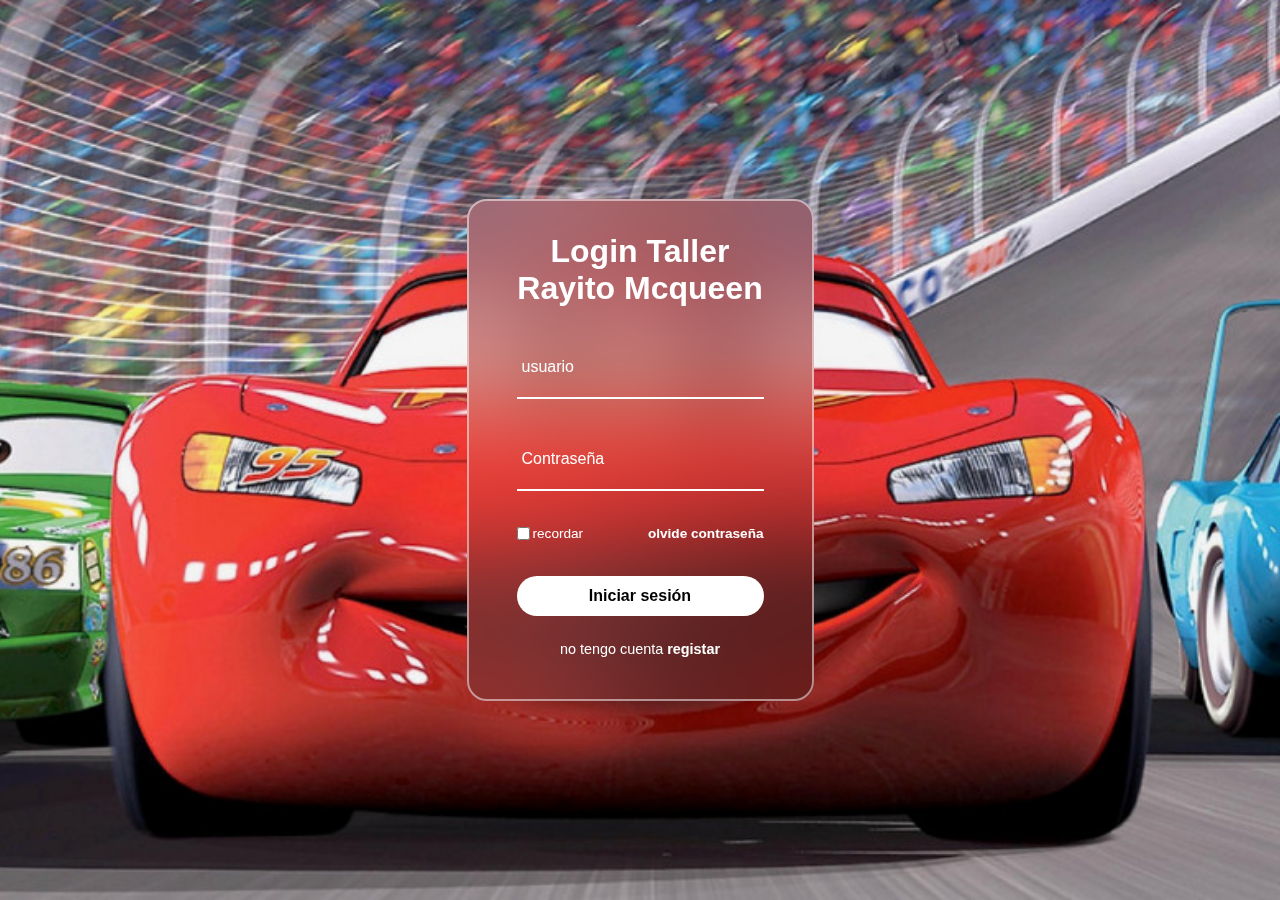
<file: index.html>
<!DOCTYPE html>
<html lang="es">
<head>
    <meta charset="UTF-8">
    <meta name="viewport" content="width=device-width, initial-scale=1.0">
    <link rel="stylesheet" href="css/estilo_login.css">
    <link rel="stylesheet" href="css/estilo_admin.css">
    
    <title>Document</title>
</head>
<body>
    <section>
        <form form action="php/login.php" method="post" class="formulario">        
            <h1>Login Taller</h1>
            <H3>Rayito Mcqueen</H3>

            <div class="inputbox">
                <ion.icon name="user-outline"></ion.icon>
                <input name ="email" type="email" required>
                <label for="">usuario</label>
            </div>
            <div class="inputbox">
                <ion.icon name="lock-closed-outline"></ion.icon>
                <input name ="password" type="password" required>
                <label for="">Contraseña</label>
            </div>

            <div class="forget">
                <label for=""><input type="checkbox">recordar</label>
                <a href="#">olvide contraseña</a>
            </div>   
          
           <input class="styled" type="submit" value="Iniciar sesión"/> 
           
            <div class="register">
                <p>no tengo cuenta <a href="#">registar</a></p>
            </div>

        </form>    
    </section>
</body>
</html>
</file>
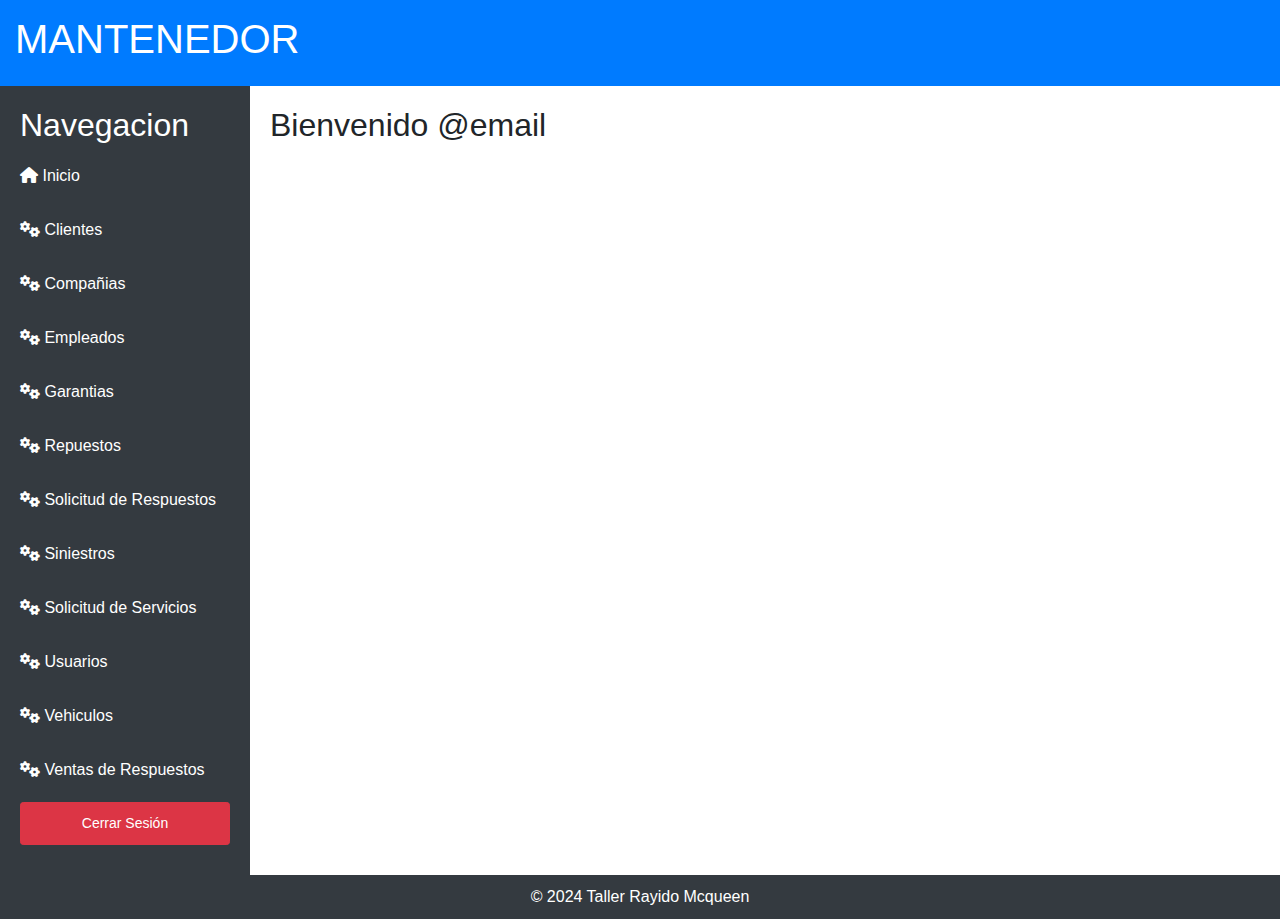
<file: paginas/mantenedor.html>
<!DOCTYPE html>
<html lang="en">
<head>
    <meta charset="UTF-8">
    <meta name="viewport" content="width=device-width, initial-scale=1.0">
    <title>Admin Dashboard</title>
    <link rel="stylesheet" href="https://cdnjs.cloudflare.com/ajax/libs/font-awesome/6.0.0-beta3/css/all.min.css">
    <link rel="stylesheet" href="https://cdnjs.cloudflare.com/ajax/libs/twitter-bootstrap/4.6.0/css/bootstrap.min.css">
    <link rel="stylesheet" href="../css/estilo_admin.css">
</head>
<body>
    <div class="header">
        <h1>MANTENEDOR           
        </h1>
    </div>
    <div class="wrapper">
        <nav class="sidebar">
            <h2>Navegacion</h2>
            <a href="admin.html"><i class="fas fa-home"></i> Inicio</a>
            <a href="mantenedores/clientes.html"><i class="fas fa-cogs"></i> Clientes</a>
            <a href="mantenedores/compania.html"><i class="fas fa-cogs"></i> Compañias</a>
            <a href="mantenedores/empleados.html"><i class="fas fa-cogs"></i> Empleados</a>
            <a href="mantenedores/garantias.html"><i class="fas fa-cogs"></i> Garantias</a>
            <a href="mantenedores/repuestos.php"><i class="fas fa-cogs"></i> Repuestos</a>
            <a href="mantenedores/encontru.html"><i class="fas fa-cogs"></i> Solicitud de Respuestos</a>
            <a href="mantenedores/encontru.html"><i class="fas fa-cogs"></i> Siniestros</a>
            <a href="mantenedores/encontru.html"><i class="fas fa-cogs"></i> Solicitud de Servicios</a>
            <a href="mantenedores/usuarios.php"><i class="fas fa-cogs"></i> Usuarios</a>
            <a href="mantenedores/encontru.html"><i class="fas fa-cogs"></i> Vehiculos</a>
            <a href="mantenedores/encontru.html"><i class="fas fa-cogs"></i> Ventas de Respuestos</a>
            <a href="../index.html" class="btn btn-danger btn-sm" style="margin-top: 10px;">Cerrar Sesión</a>
        </nav> 
        <div class="main-content">
            <h2>Bienvenido @email</h2>            
        </div>
    </div>
    <div class="footer">
        &copy; 2024 Taller Rayido Mcqueen
    </div>
</body>
</html>
</file>
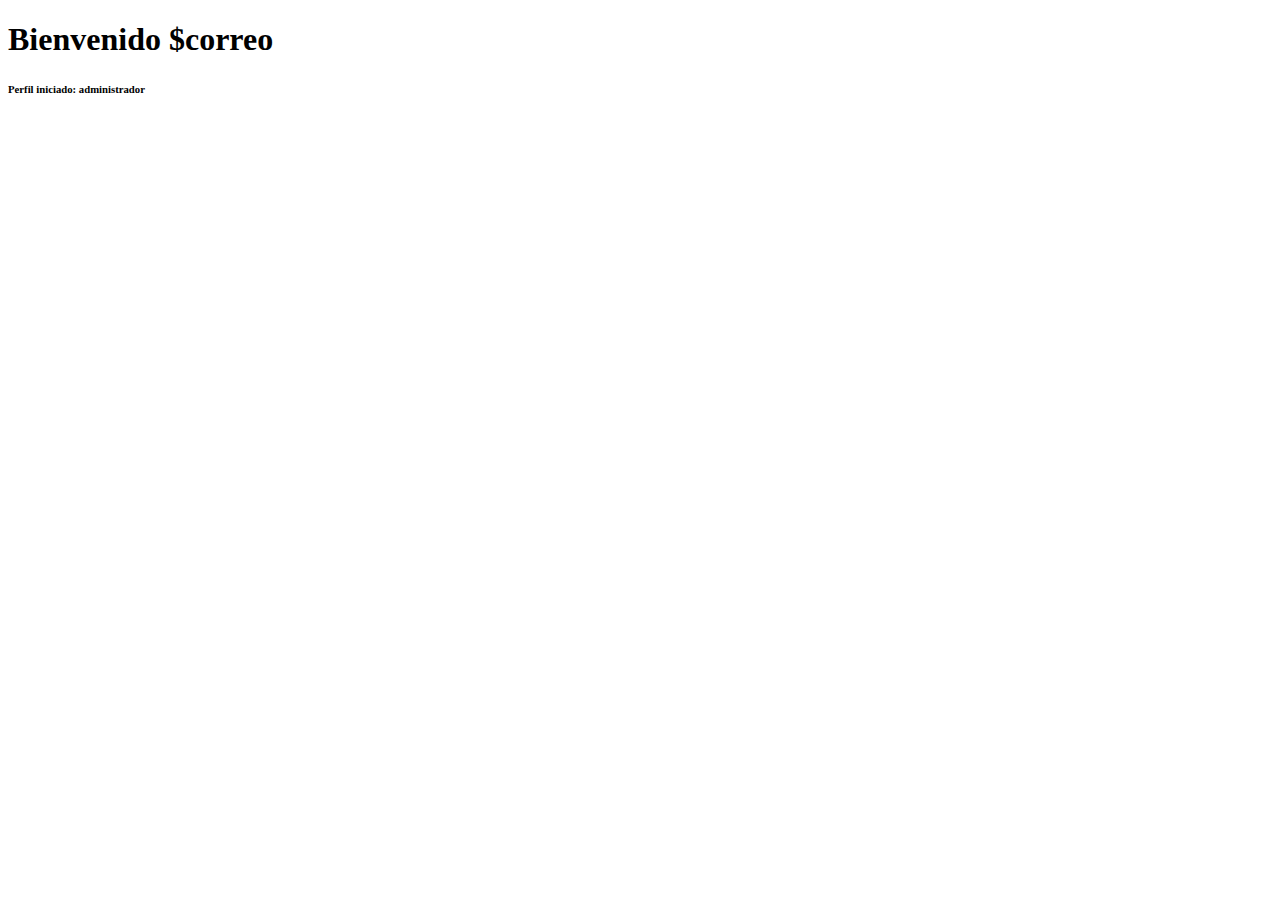
<file: paguinas/admin.html>
<!DOCTYPE html>
<html lang="en">
<head>
    <meta charset="UTF-8">
    <meta name="viewport" content="width=device-width, initial-scale=1.0">
    <title>Document</title>
</head>
<body>
    <h1>Bienvenido $correo</h1>
    <h6>Perfil iniciado: administrador</h6>
</body>
</html>
</file>
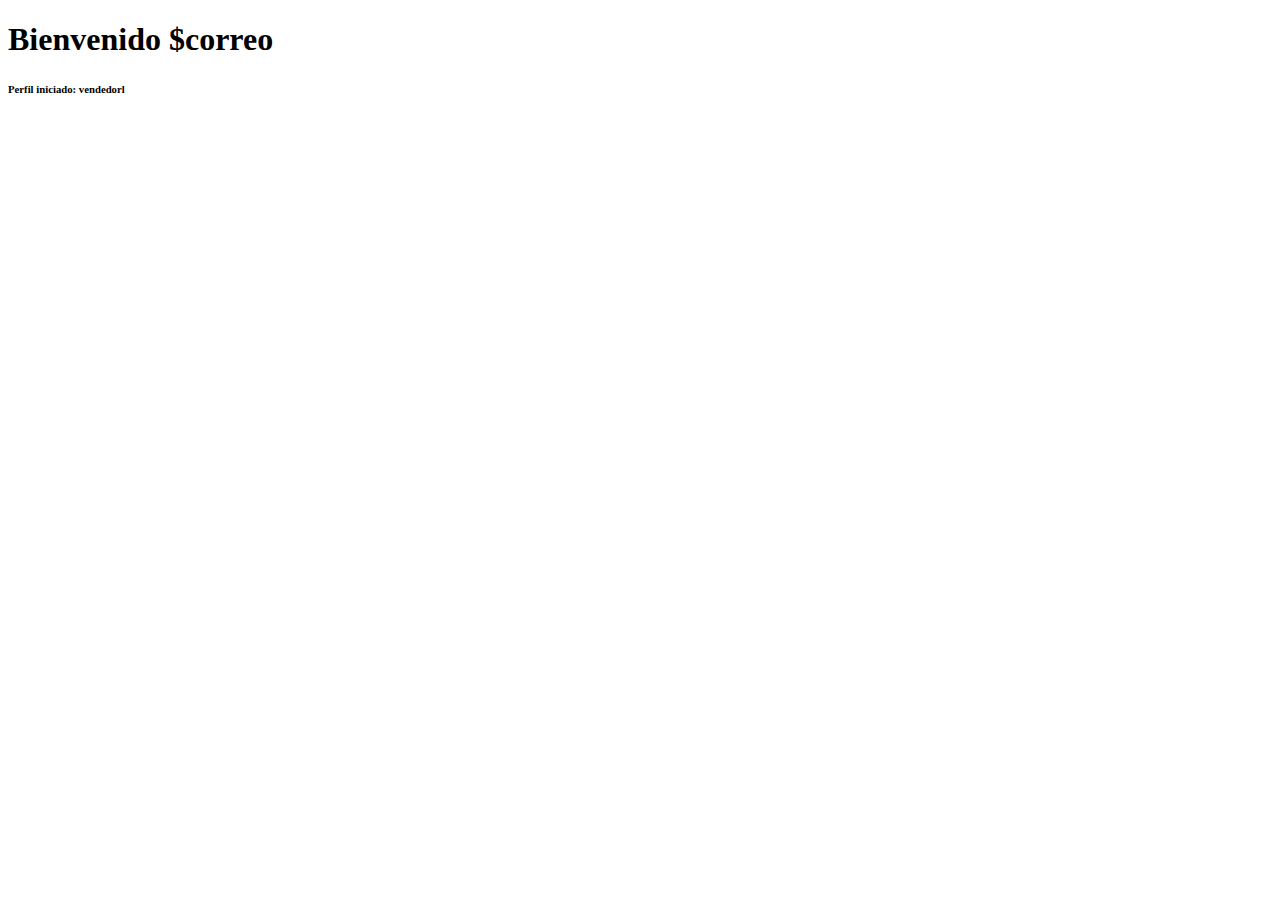
<file: paguinas/vendedor.html>
<!DOCTYPE html>
<html lang="en">
<head>
    <meta charset="UTF-8">
    <meta name="viewport" content="width=device-width, initial-scale=1.0">
    <title>Document</title>
</head>
<body>
    <h1>Bienvenido $correo</h1>
    <h6>Perfil iniciado: vendedorl</h6>

    
</body>
</html>
</file>
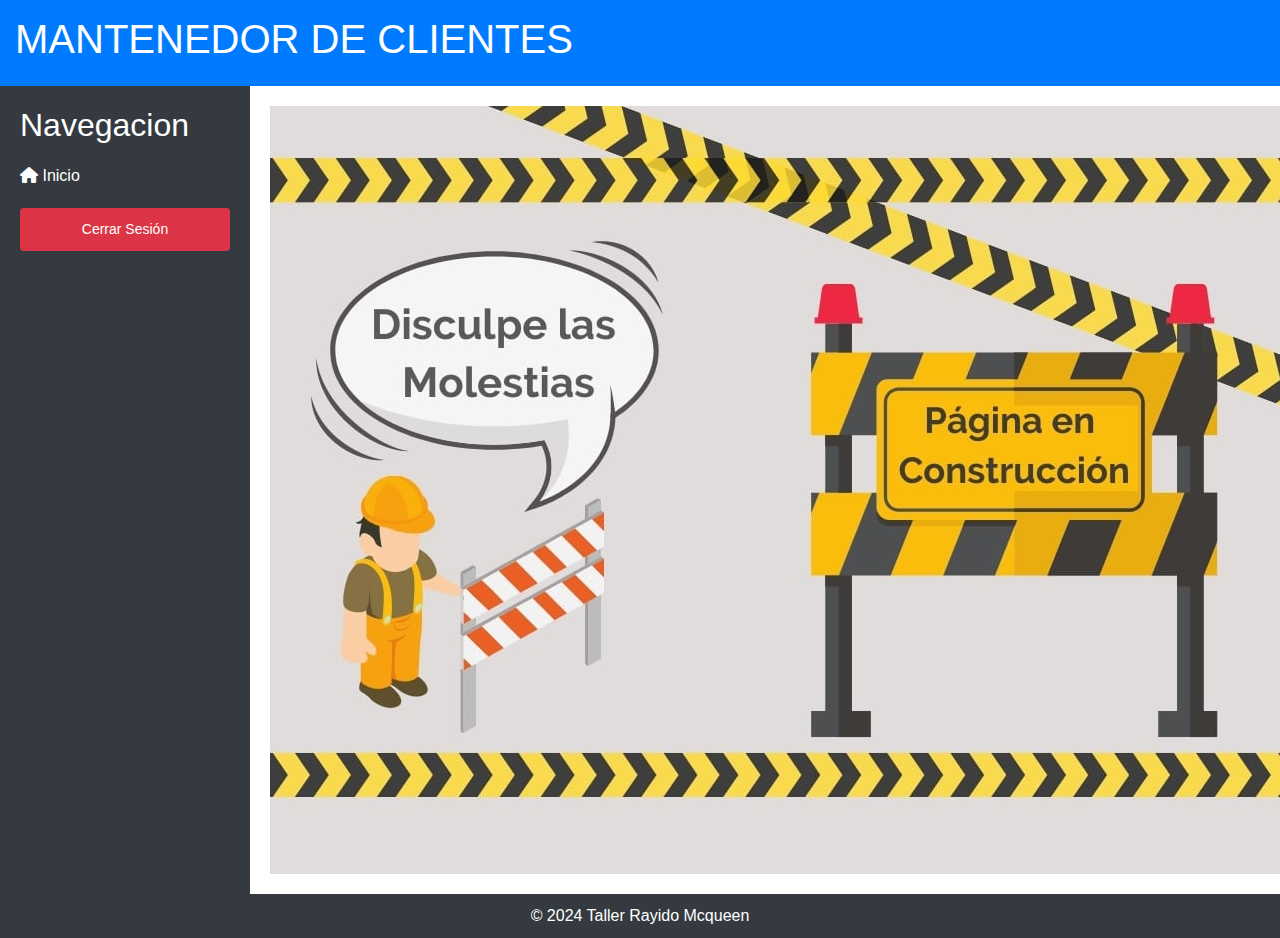
<file: paginas/mantenedores/clientes.html>
<!DOCTYPE html>
<html lang="en">
<head>
    <meta charset="UTF-8">
    <meta name="viewport" content="width=device-width, initial-scale=1.0">
    <title>Admin Dashboard</title>
    <link rel="stylesheet" href="https://cdnjs.cloudflare.com/ajax/libs/font-awesome/6.0.0-beta3/css/all.min.css">
    <link rel="stylesheet" href="https://cdnjs.cloudflare.com/ajax/libs/twitter-bootstrap/4.6.0/css/bootstrap.min.css">
    <link rel="stylesheet" href="../../css/estilo_admin.css">
</head>
<body>
    <div class="header">
        <h1>MANTENEDOR DE CLIENTES</h1>
    </div>
    <div class="wrapper">
        <nav class="sidebar">
            <h2>Navegacion</h2>
            <a href="../admin.html"><i class="fas fa-home"></i> Inicio</a> 
            <a href="../index.html" class="btn btn-danger btn-sm" style="margin-top: 10px;">Cerrar Sesión</a>           
        </nav> 
        <div class="main-content">
            <img src="../../img/encontru.jpg" alt="">              
        </div>
    </div>
    <div class="footer">
        &copy; 2024 Taller Rayido Mcqueen
    </div>
</body>
</html>
</file>
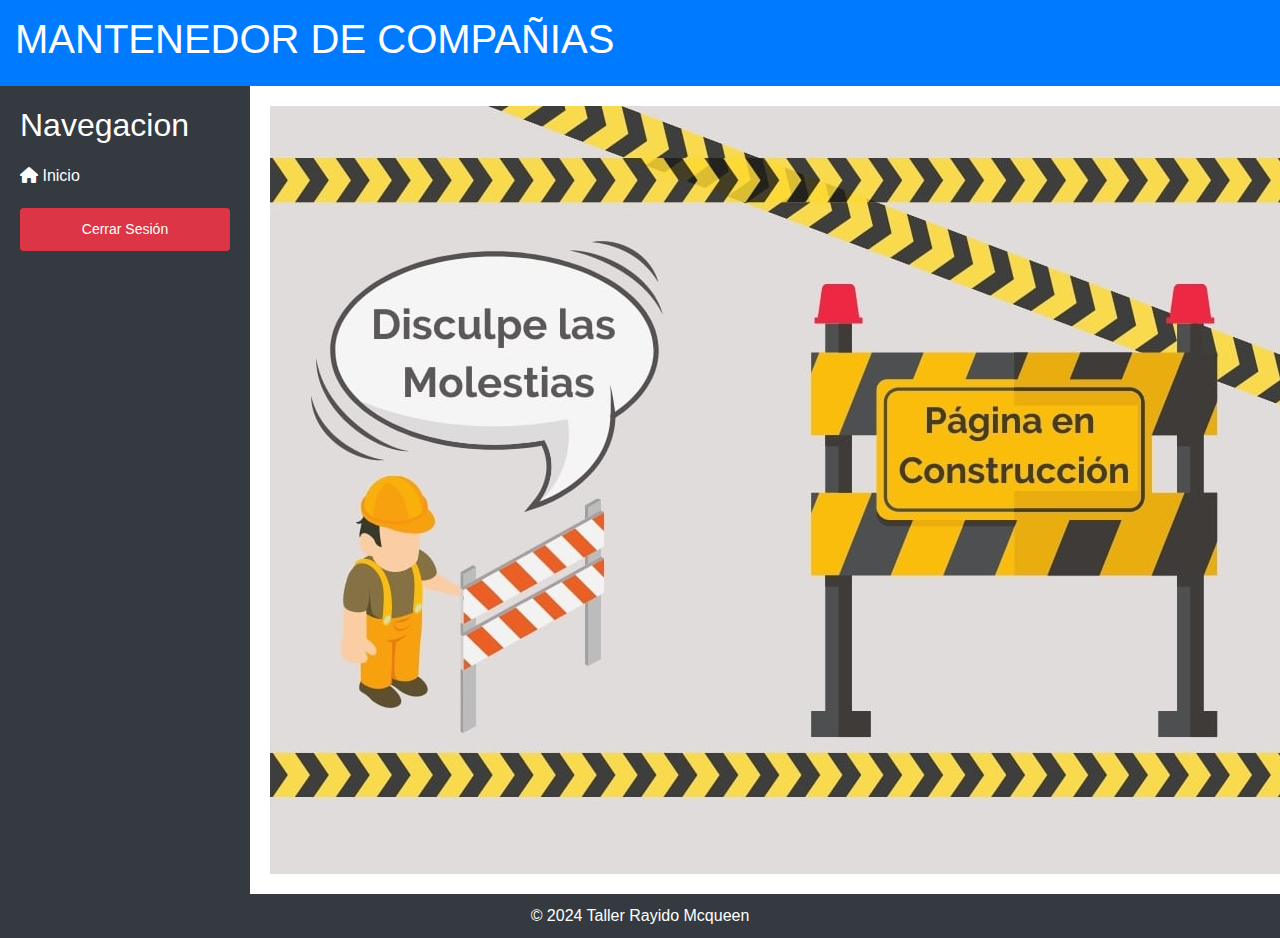
<file: paginas/mantenedores/compania.html>
<!DOCTYPE html>
<html lang="en">
<head>
    <meta charset="UTF-8">
    <meta name="viewport" content="width=device-width, initial-scale=1.0">
    <title>Admin Dashboard</title>
    <link rel="stylesheet" href="https://cdnjs.cloudflare.com/ajax/libs/font-awesome/6.0.0-beta3/css/all.min.css">
    <link rel="stylesheet" href="https://cdnjs.cloudflare.com/ajax/libs/twitter-bootstrap/4.6.0/css/bootstrap.min.css">
    <link rel="stylesheet" href="../../css/estilo_admin.css">
</head>
<body>
    <div class="header">
        <h1>MANTENEDOR DE COMPAÑIAS</h1>
    </div>
    <div class="wrapper">
        <nav class="sidebar">
            <h2>Navegacion</h2>
            <a href="../admin.html"><i class="fas fa-home"></i> Inicio</a>     
            <a href="../index.html" class="btn btn-danger btn-sm" style="margin-top: 10px;">Cerrar Sesión</a>       
        </nav> 
        <div class="main-content">
            <img src="../../img/encontru.jpg" alt="">              
        </div>
    </div>
    <div class="footer">
        &copy; 2024 Taller Rayido Mcqueen
    </div>
</body>
</html>
</file>
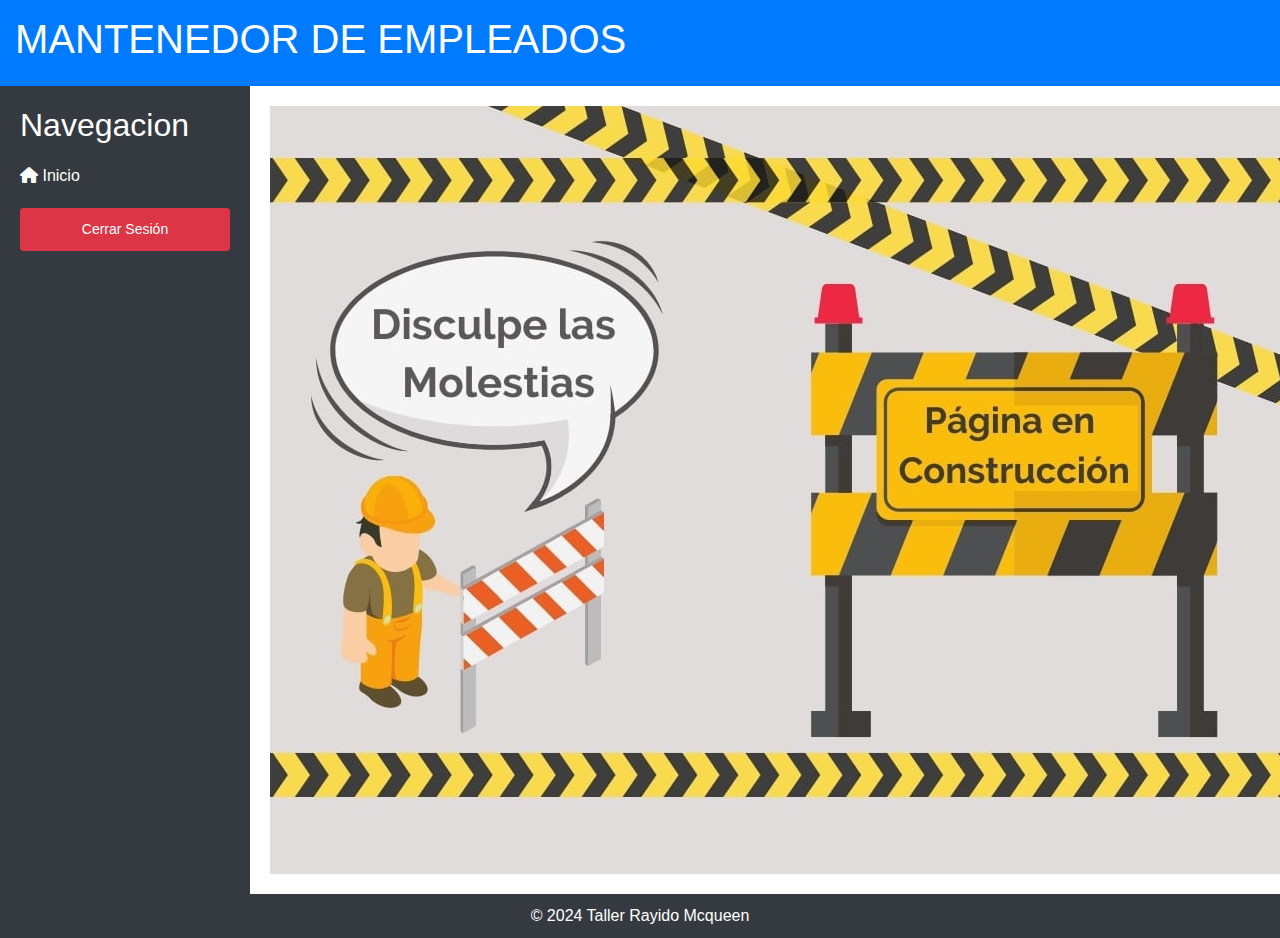
<file: paginas/mantenedores/empleados.html>
<!DOCTYPE html>
<html lang="en">
<head>
    <meta charset="UTF-8">
    <meta name="viewport" content="width=device-width, initial-scale=1.0">
    <title>Admin Dashboard</title>
    <link rel="stylesheet" href="https://cdnjs.cloudflare.com/ajax/libs/font-awesome/6.0.0-beta3/css/all.min.css">
    <link rel="stylesheet" href="https://cdnjs.cloudflare.com/ajax/libs/twitter-bootstrap/4.6.0/css/bootstrap.min.css">
    <link rel="stylesheet" href="../../css/estilo_admin.css">
</head>
<body>
    <div class="header">
        <h1>MANTENEDOR DE EMPLEADOS</h1>
    </div>
    <div class="wrapper">
        <nav class="sidebar">
            <h2>Navegacion</h2>
            <a href="../admin.html"><i class="fas fa-home"></i> Inicio</a>  
            <a href="../index.html" class="btn btn-danger btn-sm" style="margin-top: 10px;">Cerrar Sesión</a>          
        </nav> 
        <div class="main-content">
            <img src="../../img/encontru.jpg" alt="">               
        </div>
    </div>
    <div class="footer">
        &copy; 2024 Taller Rayido Mcqueen
    </div>
</body>
</html>
</file>
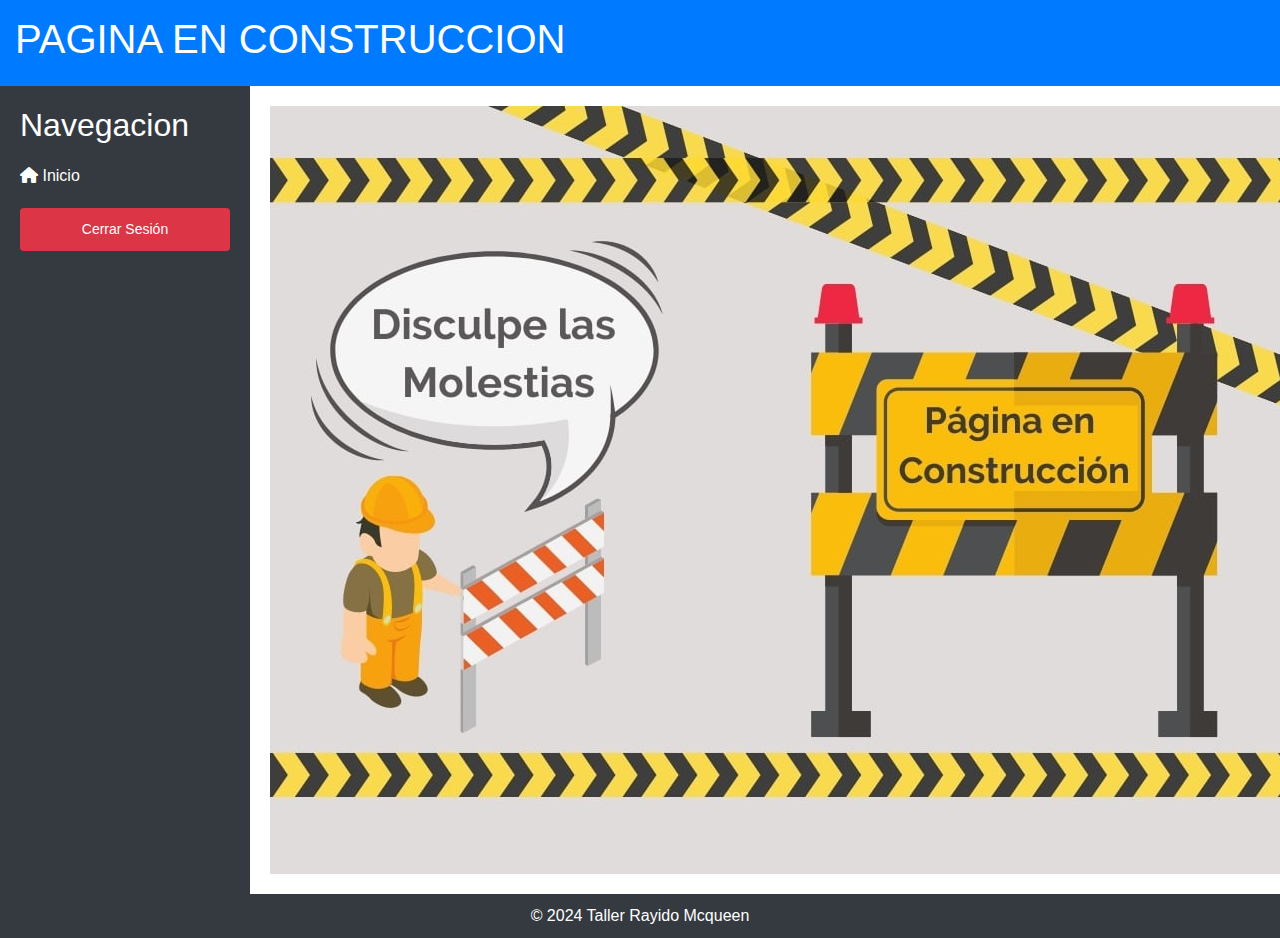
<file: paginas/mantenedores/encontru.html>
<!DOCTYPE html>
<html lang="en">
<head>
    <meta charset="UTF-8">
    <meta name="viewport" content="width=device-width, initial-scale=1.0">
    <title>Admin Dashboard</title>
    <link rel="stylesheet" href="https://cdnjs.cloudflare.com/ajax/libs/font-awesome/6.0.0-beta3/css/all.min.css">
    <link rel="stylesheet" href="https://cdnjs.cloudflare.com/ajax/libs/twitter-bootstrap/4.6.0/css/bootstrap.min.css">
    <link rel="stylesheet" href="../../css/estilo_admin.css">
    
   
</head>
<body>
    <div class="header">
        <h1>PAGINA EN CONSTRUCCION</h1>
    </div>
    <div class="wrapper">
        <nav class="sidebar">
            <h2>Navegacion</h2>
            <a href="../admin.html"><i class="fas fa-home"></i> Inicio</a>   
            <a href="../index.html" class="btn btn-danger btn-sm" style="margin-top: 10px;">Cerrar Sesión</a>         
        </nav> 
        <div class="main-content">
            <img src="../../img/encontru.jpg" alt="">           
        </div>
    </div>
    <div class="footer">
        &copy; 2024 Taller Rayido Mcqueen
    </div>
</body>
</html>
</file>
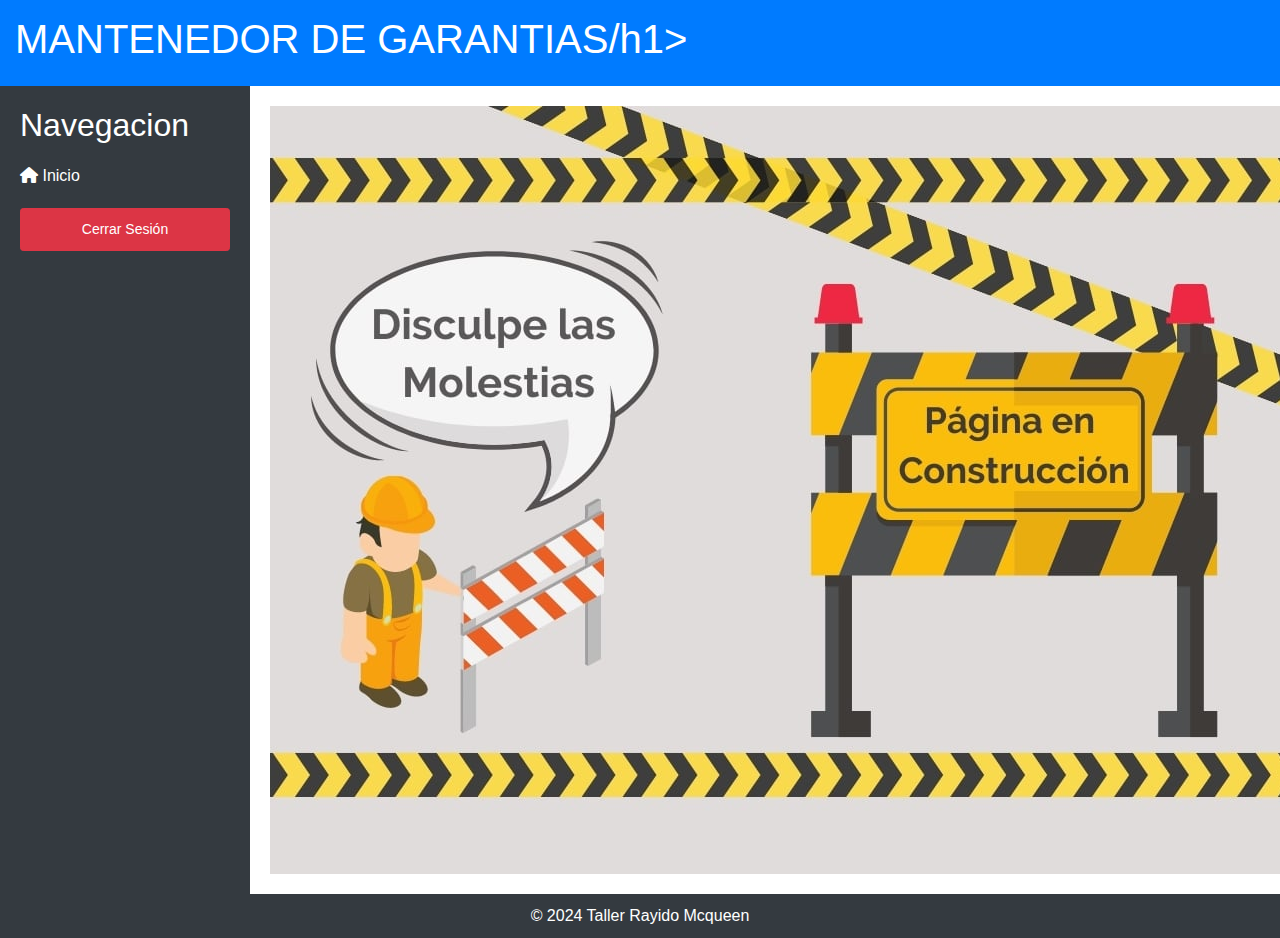
<file: paginas/mantenedores/garantias.html>
<!DOCTYPE html>
<html lang="en">
<head>
    <meta charset="UTF-8">
    <meta name="viewport" content="width=device-width, initial-scale=1.0">
    <title>Admin Dashboard</title>
    <link rel="stylesheet" href="https://cdnjs.cloudflare.com/ajax/libs/font-awesome/6.0.0-beta3/css/all.min.css">
    <link rel="stylesheet" href="https://cdnjs.cloudflare.com/ajax/libs/twitter-bootstrap/4.6.0/css/bootstrap.min.css">
    <link rel="stylesheet" href="../../css/estilo_admin.css">
</head>
<body>
    <div class="header">
        <h1>MANTENEDOR DE GARANTIAS/h1>
    </div>
    <div class="wrapper">
        <nav class="sidebar">
            <h2>Navegacion</h2>
            <a href="admin.html"><i class="fas fa-home"></i> Inicio</a>    
            <a href="../index.html" class="btn btn-danger btn-sm" style="margin-top: 10px;">Cerrar Sesión</a>        
        </nav> 
        <div class="main-content">
            <img src="../../img/encontru.jpg" alt="">              
        </div>
    </div>
    <div class="footer">
        &copy; 2024 Taller Rayido Mcqueen
    </div>
</body>
</html>
</file>
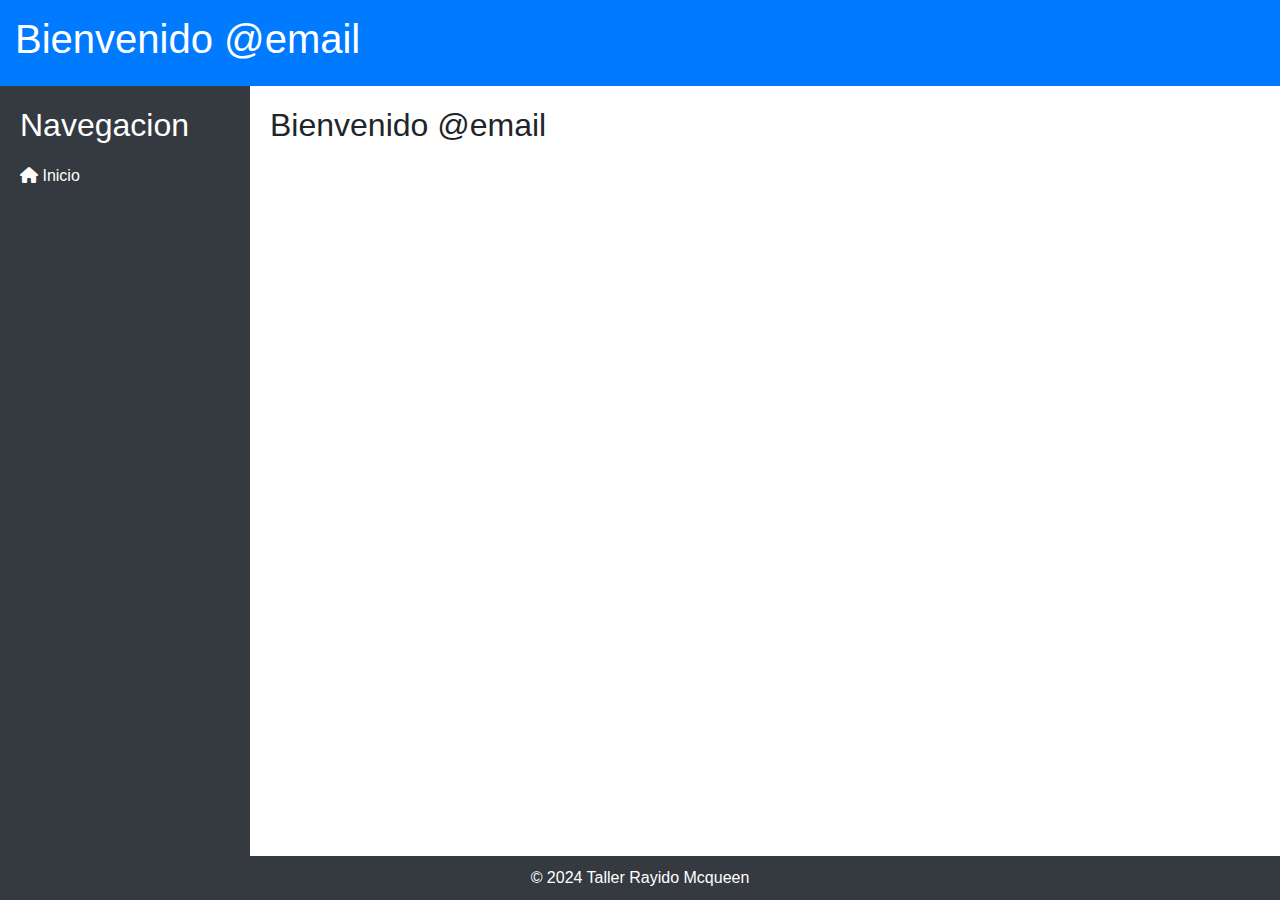
<file: paginas/mantenedores/repuestos.html>
<!DOCTYPE html>
<html lang="en">
<head>
    <meta charset="UTF-8">
    <meta name="viewport" content="width=device-width, initial-scale=1.0">
    <title>Admin Dashboard</title>
    <link rel="stylesheet" href="https://cdnjs.cloudflare.com/ajax/libs/font-awesome/6.0.0-beta3/css/all.min.css">
    <link rel="stylesheet" href="https://cdnjs.cloudflare.com/ajax/libs/twitter-bootstrap/4.6.0/css/bootstrap.min.css">
    <link rel="stylesheet" href="../../css/estilo_admin.css">
</head>
<body>
    <div class="header">
        <h1>Bienvenido @email</h1>
    </div>
    <div class="wrapper">
        <nav class="sidebar">
            <h2>Navegacion</h2>
            <a href="admin.html"><i class="fas fa-home"></i> Inicio</a>            
        </nav> 
        <div class="main-content">
            <h2>Bienvenido @email</h2>            
        </div>
    </div>
    <div class="footer">
        &copy; 2024 Taller Rayido Mcqueen
    </div>
</body>
</html>
</file>
<file: css/estilo_login.css>
*{
    margin: 0;
    padding: 0;
    box-sizing: border-box;
    font-family: 'poppins',sans-serif;
    
}

body{
    display: flex;
    align-items: center;
    justify-content: center;
    min-height: 100vh;
    
    background-image: url('../img/cars.jpg');
    background-repeat: no-repeat;
    background-position: center;
    background-size: cover;
}

section{
    position: relative;
    max-width: 400px;
    background-color: transparent;
    border: 2px solid rgba(255,255,255,0.5);
    border-radius: 20px;
    backdrop-filter: blur(55px);
    display: flex;
    justify-content: center;
    align-items: center;
    padding: 2rem 3rem;
}

h1,H3{
    font-size: 2rem;
    color: #fff;
    text-align: center;
    
}

.inputbox{
    position: relative;
    margin: 30px 0;
    max-width: 310px;
    border-bottom: 2px solid #fff;
}

.inputbox label{
position: absolute;
top: 50%;
left: 5px;
transform: translateY(-50%);
color: #fff;
font-size: irem;
pointer-events: none;
transition: all 0.5s ease-in-out;

}

input:focus ~ label,
input:valid ~ label{
    top: -5px;
}

.inputbox input {
    width: 100%;
    height: 60px;
    background: transparent;
    border: none;
    outline: none;
    font-size: 1rem;
    padding: 0 35px 0 5px;
    color: #fff;
}

.inputbox ion-icon{
    position: absolute;
    right: 8px;
    color: #fff;
    font-size: 1.2rem;
    top: 20px;
}

.forget{
    margin: 35px 0;
    font-size:  0.85rem;
    color:#fff;
    display: flex;
    justify-content: space-between;
}

.forget label{
    display: flex;
    align-items: center;
}
.forget label input{
    margin-right: 3px;
}

.forget a{
    color: #fff;
    text-decoration: none;
    font-weight: 600;
}

.forget a:hover{
    text-decoration: underline;
}
button{
width: 100%;
height: 40px;
border-radius: 40px;
background-color: rgb(255, 255, 255,1);
border: none;
outline: none;
cursor: pointer;
font-size: 1rem;
font-weight: 600;
transition: all 0.4s ease;

}

.styled{
width: 100%;
height: 40px;
border-radius: 40px;
background-color: rgb(255, 255, 255,1);
border: none;
outline: none;
cursor: pointer;
font-size: 1rem;
font-weight: 600;
transition: all 0.4s ease;

}

button a{
    text-decoration: none;
    color: black;
    font-weight: bold;
}

button:hover{
    background-color: rgb(255,255,255,0.5);
}

.register{
font-size: 0.9rem;
color: #fff;
text-align: center;
margin: 25px 0 10px;

}
.register p a{
text-decoration: none;
color: #fff;
font-weight: 600;

}
.register p a:hover{
    text-decoration: underline;
}
</file>
<file: css/estilo_admin.css>
body {
    display: flex;
    min-height: 100vh;
    flex-direction: column;
}
.wrapper {
    display: flex;
    flex: 1;
}
.sidebar {
    width: 250px;
    background: #343a40;
    color: #fff;
    padding: 20px;
    flex-shrink: 0;
}
.sidebar a {
    color: #fff;
    text-decoration: none;
    display: block;
    padding: 10px 0;
    margin: 10px 0;
}
.sidebar a:hover {
    background: #495057;
    border-radius: 5px;
}
.main-content {
    flex: 1;
    padding: 20px;
}
.header {
    background: #007bff;
    color: #fff;
    padding: 15px;
}
.footer {
    background: #343a40;
    color: #fff;
    text-align: center;
    padding: 10px 0;
}
</file>
